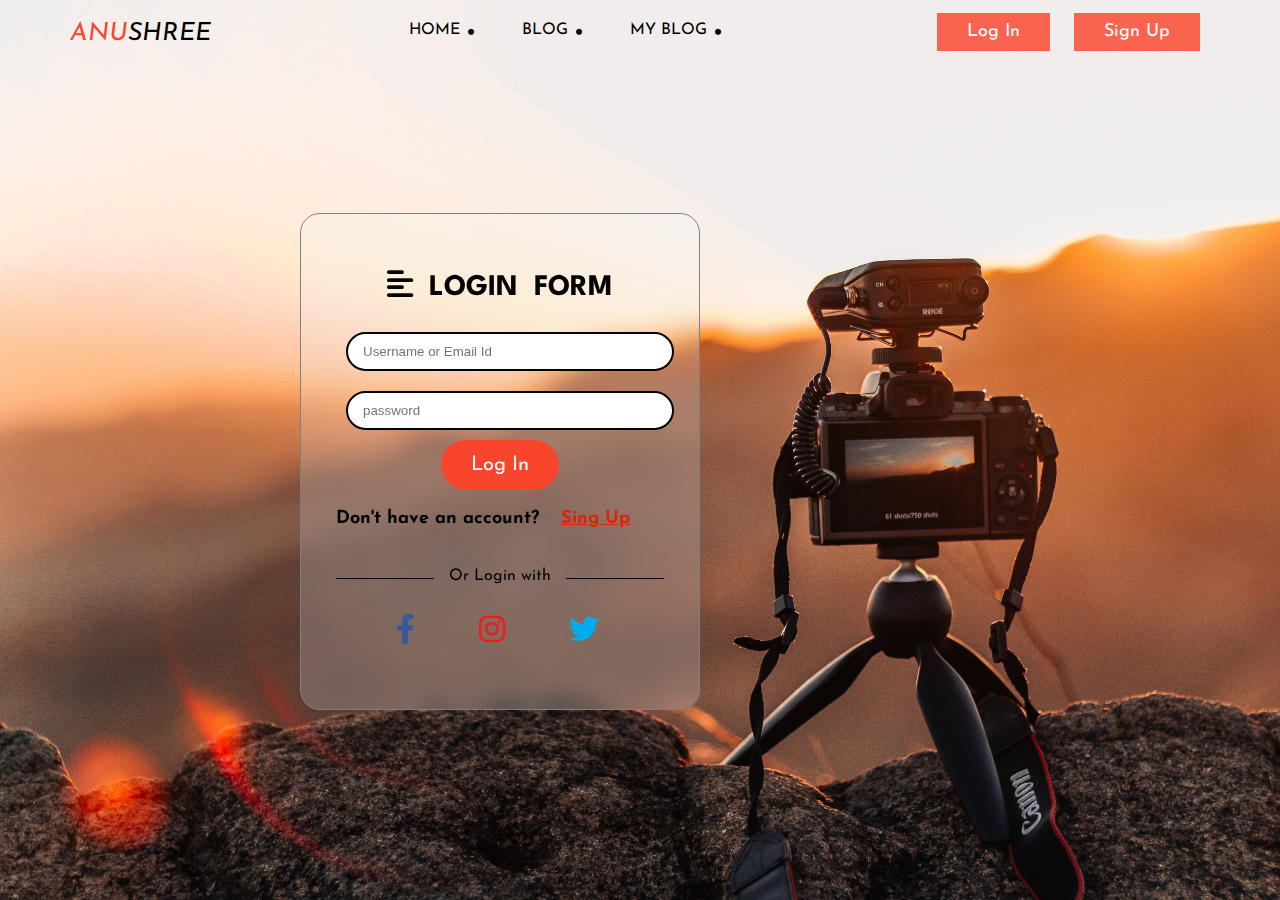
<file: login.html>
<!DOCTYPE html>
<html lang="en">

<head>
    <meta charset="UTF-8">
    <meta name="viewport" content="width=device-width, initial-scale=1.0">
    <title>Log In Page</title>
    <link rel="stylesheet" href="css/all.min.css">
    <link rel="stylesheet" href="css/fonts.css">
    <link rel="stylesheet" href="css/style.css">
</head>

<body>
    <div class="bg">
        <header>
            <div class="container">
                <div class="row align-item-center justify-content-between">
                    <div class="logo">
                        <a href="index.html" class="Josefin">
                            ANU<span>SHREE</span>
                        </a>
                    </div>
                    <nav>
                        <ul class="row">
                            <li><a href="index.html" class="Josefin">HOME<i class="fa-solid fa-circle"></i></a></li>
                            <li><a href="blog.html" class="Josefin">BLOG<i class="fa-solid fa-circle"></i></a></li>
                            <li><a href="my blog.html" class="Josefin">MY BLOG<i class="fa-solid fa-circle"></i></a>
                            </li>
                        </ul>
                    </nav>
                    <div class="header-btn">
                        <button class="Josefin"><a href="login.html">Log In</a></button>
                        <button class="Josefin"><a href="singup.html">Sign Up</a></button>
                    </div>
                </div>
            </div>
        </header>
        <section>
            <div class="form">
                <form method="post" name="form" onsubmit="return validated()">
                    <h2 class="Spartan"><i class="fa-solid fa-align-left"></i> LOGIN FORM</h2>
                    <input type="email" autocomplete="off" placeholder="Username or Email Id" id="email">
                    <div id="email_error">Please fil up your username or email</div>
                    <input type="password" placeholder="password" class="password" id="password">
                    <div id="pass_error">Please fil up your password</div>
                    <button class="Josefin">Log In</button>
                    <h5 class="Josefin">Don't have an account?<span><a href="singup.html">Sing Up</a></span></h5>
                    <p class="Josefin">Or Login with</p>
                    <div class="login-icon">
                        <a href="https://www.facebook.com/"><i class="fa-brands fa-facebook-f"></i></a>
                        <a href="https://www.instagram.com/"><i class="fa-brands fa-instagram"></i></a>
                        <a href="https://twitter.com/"><i class="fa-brands fa-twitter"></i></a>
                    </div>
                </form>
            </div>
        </section>
    </div>
    <script src="login.js"></script>
</body>
</html>
</file>
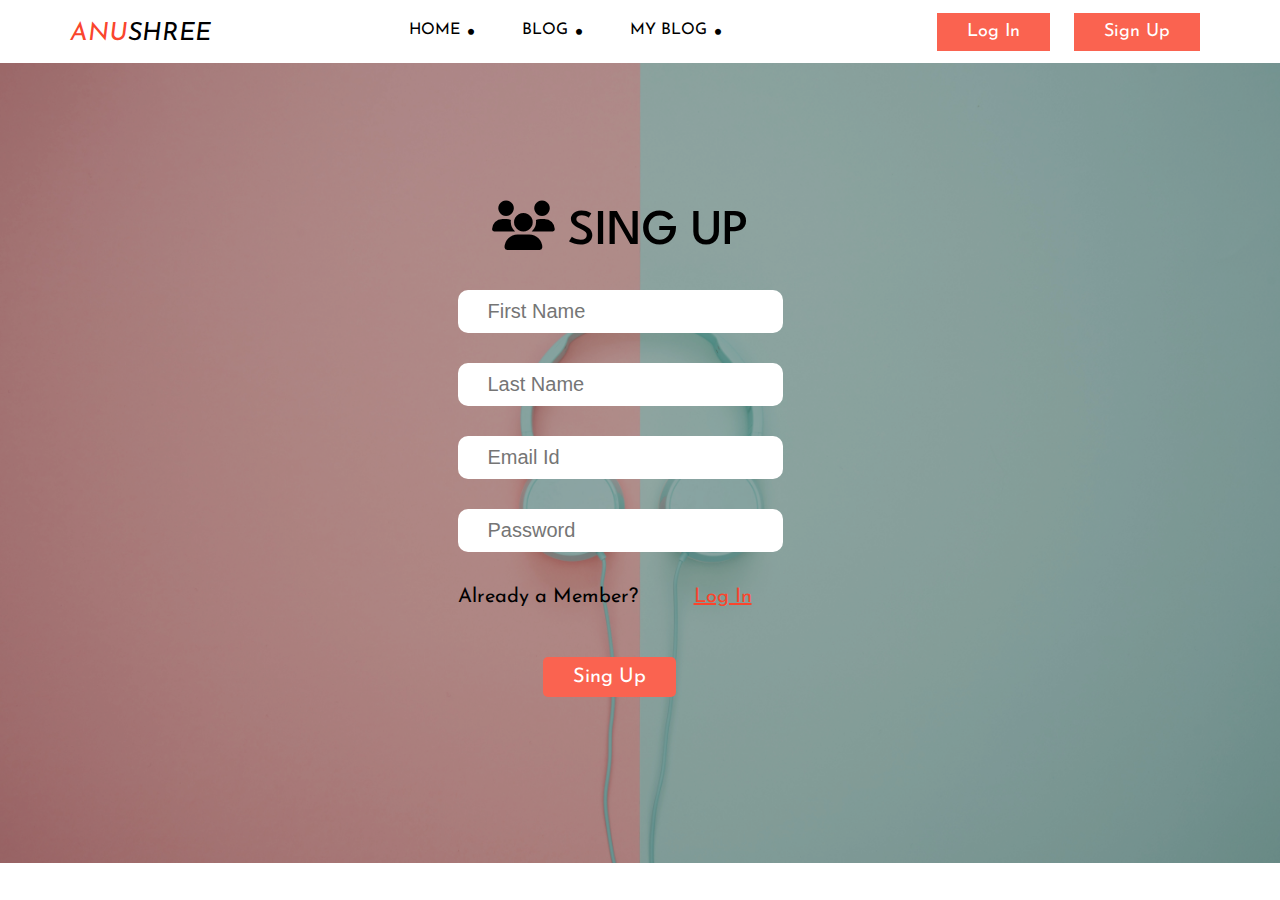
<file: singup.html>
<!DOCTYPE html>
<html lang="en">
<head>
    <meta charset="UTF-8">
    <meta name="viewport" content="width=device-width, initial-scale=1.0">
    <title>Sing Up Page</title>
    <link rel="stylesheet" href="css/all.min.css">
    <link rel="stylesheet" href="css/fonts.css">
    <link rel="stylesheet" href="css/style.css">
</head>
<body>
    <header>
        <div class="container">
            <div class="row align-item-center justify-content-between">
                <div class="logo">
                    <a href="index.html" class="Josefin">
                        ANU<span>SHREE</span>
                    </a>
                </div>
                <nav>
                    <ul class="row">
                        <li><a href="index.html" class="Josefin">HOME<i class="fa-solid fa-circle"></i></a></li>
                        <li><a href="blog.html" class="Josefin">BLOG<i class="fa-solid fa-circle"></i></a></li>
                        <li><a href="my blog.html" class="Josefin">MY BLOG<i class="fa-solid fa-circle"></i></a></li>
                    </ul>
                </nav>
                <div class="header-btn">
                    <button class="Josefin"><a href="login.html">Log In</a></button>
                    <button class="Josefin"><a href="singup.html">Sign Up</a></button>
                </div>
            </div>
        </div>
    </header>
    <section class="signup-bg">
        <div class="signup-overlay">
            <div class="container">
                <div class="signup-form">
                    <form action="" id="form">
                        <h1 class="Spartan"><i class="fa-solid fa-users"></i> SING UP</h1>
                        <input type="text" name="" id="fname" placeholder="First Name" required>
                        <input type="text" name="" id="lname" placeholder="Last Name" required>
                        <input type="email" name="" id="email" placeholder="Email Id" required>
                        <input type="password" name="" id="password" placeholder="Password" required>
                        <p class="Josefin">Already a Member? <a href="login.html">Log In</a></p>
                        <button class="Josefin" type="submit" id="value" value="submit">Sing Up</button>
                    </form>
                </div>
            </div>
        </div>
    </section>
</body>
<script src="index.js"></script>
</html>
</file>
<file: css/fonts.css>
@font-face {
    font-family: 'Josefin Sans';
    src: url('../fonts/JosefinSans-Medium.woff2') format('woff2'),
        url('../fonts/JosefinSans-Medium.woff') format('woff');
    font-weight: 500;
    font-style: normal;
    font-display: swap;
}

@font-face {
    font-family: 'Josefin Sans';
    src: url('../fonts/JosefinSans-Light.woff2') format('woff2'),
        url('../fonts/JosefinSans-Light.woff') format('woff');
    font-weight: 300;
    font-style: normal;
    font-display: swap;
}

@font-face {
    font-family: 'Josefin Sans';
    src: url('../fonts/JosefinSans-ExtraLightItalic.woff2') format('woff2'),
        url('../fonts/JosefinSans-ExtraLightItalic.woff') format('woff');
    font-weight: 200;
    font-style: italic;
    font-display: swap;
}

@font-face {
    font-family: 'Josefin Sans';
    src: url('../fonts/JosefinSans-MediumItalic.woff2') format('woff2'),
        url('../fonts/JosefinSans-MediumItalic.woff') format('woff');
    font-weight: 500;
    font-style: italic;
    font-display: swap;
}

@font-face {
    font-family: 'Josefin Sans';
    src: url('../fonts/JosefinSans-LightItalic.woff2') format('woff2'),
        url('../fonts/JosefinSans-LightItalic.woff') format('woff');
    font-weight: 300;
    font-style: italic;
    font-display: swap;
}

@font-face {
    font-family: 'Josefin Sans';
    src: url('../fonts/JosefinSans-BoldItalic.woff2') format('woff2'),
        url('../fonts/JosefinSans-BoldItalic.woff') format('woff');
    font-weight: bold;
    font-style: italic;
    font-display: swap;
}

@font-face {
    font-family: 'Josefin Sans';
    src: url('../fonts/JosefinSans-Italic.woff2') format('woff2'),
        url('../fonts/JosefinSans-Italic.woff') format('woff');
    font-weight: normal;
    font-style: italic;
    font-display: swap;
}

@font-face {
    font-family: 'Josefin Sans';
    src: url('../fonts/JosefinSans-ExtraLight.woff2') format('woff2'),
        url('../fonts/JosefinSans-ExtraLight.woff') format('woff');
    font-weight: 200;
    font-style: normal;
    font-display: swap;
}

@font-face {
    font-family: 'Josefin Sans';
    src: url('../fonts/JosefinSans-Bold.woff2') format('woff2'),
        url('../fonts/JosefinSans-Bold.woff') format('woff');
    font-weight: bold;
    font-style: normal;
    font-display: swap;
}

@font-face {
    font-family: 'Josefin Sans';
    src: url('../fonts/JosefinSans-ThinItalic.woff2') format('woff2'),
        url('../fonts/JosefinSans-ThinItalic.woff') format('woff');
    font-weight: 100;
    font-style: italic;
    font-display: swap;
}

@font-face {
    font-family: 'Josefin Sans';
    src: url('../fonts/JosefinSans-SemiBold.woff2') format('woff2'),
        url('../fonts/JosefinSans-SemiBold.woff') format('woff');
    font-weight: 600;
    font-style: normal;
    font-display: swap;
}

@font-face {
    font-family: 'Josefin Sans';
    src: url('../fonts/JosefinSans-Thin.woff2') format('woff2'),
        url('../fonts/JosefinSans-Thin.woff') format('woff');
    font-weight: 100;
    font-style: normal;
    font-display: swap;
}

@font-face {
    font-family: 'Josefin Sans';
    src: url('../fonts/JosefinSans-Regular.woff2') format('woff2'),
        url('../fonts/JosefinSans-Regular.woff') format('woff');
    font-weight: normal;
    font-style: normal;
    font-display: swap;
}

@font-face {
    font-family: 'Josefin Sans';
    src: url('../fonts/JosefinSans-SemiBoldItalic.woff2') format('woff2'),
        url('../fonts/JosefinSans-SemiBoldItalic.woff') format('woff');
    font-weight: 600;
    font-style: italic;
    font-display: swap;
}

@font-face {
    font-family: 'League Spartan';
    src: url('../fonts/LeagueSpartan-Medium.woff2') format('woff2'),
        url('../fonts/LeagueSpartan-Medium.woff') format('woff');
    font-weight: 500;
    font-style: normal;
    font-display: swap;
}

@font-face {
    font-family: 'League Spartan';
    src: url('../fonts/LeagueSpartan-SemiBold.woff2') format('woff2'),
        url('../fonts/LeagueSpartan-SemiBold.woff') format('woff');
    font-weight: 600;
    font-style: normal;
    font-display: swap;
}

@font-face {
    font-family: 'League Spartan';
    src: url('../fonts/LeagueSpartan-Light.woff2') format('woff2'),
        url('../fonts/LeagueSpartan-Light.woff') format('woff');
    font-weight: 300;
    font-style: normal;
    font-display: swap;
}

@font-face {
    font-family: 'League Spartan';
    src: url('../fonts/LeagueSpartan-Black.woff2') format('woff2'),
        url('../fonts/LeagueSpartan-Black.woff') format('woff');
    font-weight: 900;
    font-style: normal;
    font-display: swap;
}

@font-face {
    font-family: 'League Spartan';
    src: url('../fonts/LeagueSpartan-ExtraLight.woff2') format('woff2'),
        url('../fonts/LeagueSpartan-ExtraLight.woff') format('woff');
    font-weight: 200;
    font-style: normal;
    font-display: swap;
}

@font-face {
    font-family: 'League Spartan';
    src: url('../fonts/LeagueSpartan-ExtraBold.woff2') format('woff2'),
        url('../fonts/LeagueSpartan-ExtraBold.woff') format('woff');
    font-weight: bold;
    font-style: normal;
    font-display: swap;
}

@font-face {
    font-family: 'League Spartan';
    src: url('../fonts/LeagueSpartan-Thin.woff2') format('woff2'),
        url('../fonts/LeagueSpartan-Thin.woff') format('woff');
    font-weight: 100;
    font-style: normal;
    font-display: swap;
}

@font-face {
    font-family: 'League Spartan';
    src: url('../fonts/LeagueSpartan-Regular.woff2') format('woff2'),
        url('../fonts/LeagueSpartan-Regular.woff') format('woff');
    font-weight: normal;
    font-style: normal;
    font-display: swap;
}

@font-face {
    font-family: 'League Spartan';
    src: url('../fonts/LeagueSpartan-Bold.woff2') format('woff2'),
        url('../fonts/LeagueSpartan-Bold.woff') format('woff');
    font-weight: bold;
    font-style: normal;
    font-display: swap;
}
</file>
<file: css/style.css>
* {
    padding: 0;
    margin: 0;
    box-sizing: border-box;
}

.container {
    max-width: 1140px;
    margin: auto;
}

.row {
    display: flex;
    flex-wrap: wrap;
}

ul,
ol {
    list-style: none;
}

a {
    text-decoration: none;
}

.align-item-center {
    align-items: center;
}

.justify-content-between {
    justify-content: space-between;
}

.Josefin {
    font-family: 'Josefin Sans';
}

.Spartan {
    font-family: 'League Spartan';
}
.w-50{
    width: 50%;
    padding: 15px;
}

/* header section  */
.logo {
    font-style: italic;
    font-size: 25px;
}

.logo a {
    color: #fa452d;
}

.logo a span {
    color: black;
}

nav ul li {
    padding: 20px;
}

nav ul li a {
    color: black;
    transition: all 0.5s;
}

nav ul li a i {
    font-size: 6px;
    padding: 8px;
}

nav ul li a:hover {
    color: #fa6350;
}

.header-btn button {
    border: none;
    background-color: transparent;
}
.header-btn button a{
    padding: 10px 30px;
    margin: 0 10px;
    background-color: #fa6350;
    font-size: 18px;
    color: white;
    transition: all 0.5s;
}

.header-btn button:hover a{
    background-color: black;
}

/* banner section */
.banner {
    position: relative;
}

.banner video {
    width: 100%;
    background-size: cover;
}

.banner-overlay {
    position: absolute;
    background-color: rgba(0, 0, 0, 0.548);
    width: 100%;
    height: 100%;
    top: 0;
    right: 0;
    left: 0;
    bottom: 0;
    z-index: 9;
}

.banner-content {
    position: absolute;
    top: 0;
    padding: 100px;
    z-index: 99;
}

.banner-content h2 {
    letter-spacing: 2px;
    background-color: rgba(0, 0, 0, 0.262);
    padding: 5px 20px;
    padding-top: 8px;
    color: #fa6350;
    width: 52%;
    font-weight: 500;
    font-size: 20px;
}

.banner-content p {
    font-size: 80px;
    padding: 50px 0;
    line-height: 95px;
    color: white;
    font-weight: 300;
}

.banner-content a {
    padding: 15px 30px;
    background-color: transparent;
    border: none;
    position: relative;
    transition: all 0.5s;
    font-size: 20px;
    color: white;
}

.banner-content a::after {
    position: absolute;
    content: "";
    width: 25%;
    height: 100%;
    right: 0;
    bottom: 0;
    border-right: 1px solid #fa6350;
    border-bottom: 1px solid #fa6350;
    transition: all 0.5s;
}

.banner-content a::before {
    position: absolute;
    content: "";
    width: 25%;
    height: 100%;
    top: 0;
    left: 0;
    border-top: 1px solid #fa6350;
    border-left: 1px solid #fa6350;
    transition: all 0.5s;
}

.banner-content a:hover {
    background-color: black;
}
.banner-content a:hover::after{
    width: 100%;
}
.banner-content a:hover::before{
    width: 100%;
}

.banner-content button a {
    color: #fa6350;
    font-size: 20px;
}

/* blog section  */
.blog-bg{
    background-image: url(../img/breadcrumb-bg.png);
    background-size: cover;
    background-position: center;
}
.blog{
    display: flex;
    justify-content: center;
    align-items: center;
    padding: 150px 200px;
    font-size: 50px;
    line-height: 100px;
}
.blog h2{
    font-weight: 400;
    word-spacing: 20px;
    letter-spacing: 2px;
}
.blog span{
    color: #fa6350;
}
.blog-info .blog-img{
    position: relative;
    padding-top: 50px;
} 
.blog-info .blog-img img{
    width: 100%;
    backdrop-filter: contrast(10px);
}
.blog-info .blog-img .img-date{
    position: absolute;
    bottom: 0;
    width: 80px;
    height: 120px;
    padding: 10px;
    margin: 20px;
    color: white;
    font-size: 22px;
    text-align: center;
    line-height: 32px;
    border: 1px solid white;
}
.blog-info .blog-img .img-date span{
    font-weight: 700;
    font-size: 30px;
}
.blog-info .img-content h2{
    font-size: 20px;
    font-weight: 500;
    padding: 20px 0;
}
.blog-info .img-content h2 span{
    color: #fa6350;
}
.blog-info .img-content p{
    font-size: 32px;
    line-height: 40px;
    transition: all 0.5s;
}
.blog-info .img-content p:hover{
    color: #fa6350;
}

/* login page section  */
.bg{
    background-image: url(../img/pexels-luis-quintero-1500590.jpg);
    height: 900px;
    width: 100%;
    background-repeat: no-repeat;
    background-size: cover;
    backdrop-filter: 100px;  
}
.form{
    width: 400px;
    background-color: rgba(240, 248, 255, 0.2);
    padding: 35px;
    margin: 150px;
    margin-left: 300px;
    border-radius: 20px;
    backdrop-filter: blur(10px);
    border: 1px solid gray;
}
.form h2{
    text-align: center;
    padding: 20px;
    font-size: 30px;
    word-spacing: 8px;
}
.form input{
    width: 100%;
    padding: 10px 15px;
    border-radius: 25px;
    outline: none;
    border: 2px solid black;
    margin: 10px;
}
.form #email_error, .form #pass_error{
    margin: 10px;
    font-size: 18px;
    color: #c62828;
    background-color: rgba(255, 0, 0, 0.1);
    text-align: center;
    padding: 5px 8px;
    border-radius: 3px;
    border: 1px solid #ef9a9a;
    display: none;
}
.form button{
    display: block;
    padding: 15px 30px;
    border-radius: 25px;
    border: none;
    margin: auto;
    background-color: #fa452d;
    color: white;
    font-size: 20px;
    transition: all 0.5s;
}
.form button:hover{
    background-color: black;
}
.form h5{
    display: inline-block;
    font-size: 18px;
    padding: 20px 0;
}
.form h5 span{
    padding: 22px;
}
.form h5 span a{
    color: #e32108;
    text-decoration: underline;
}
.form p{
    text-align: center;
    position: relative;
    margin: 20px 0;
}
.form p::after{
    position: absolute;
    content: "";
    border-top: 1px solid black;
    width: 30%;
    left: 0;
    top: 10px;
    z-index: -1;
}
.form p::before{
    position: absolute;
    content: "";
    border-top: 1px solid black;
    width: 30%;
    right: 0;
    top: 10px;
    z-index: -1;
}
.form a{
    color: black;
}
.form .login-icon{
    margin: 30px;
}
.form .login-icon i{
    margin: 0 30px;
    font-size: 30px;
}
.form .login-icon .fa-facebook-f{
    color: #3b5998;
}
.form .login-icon .fa-instagram{
    color: #f91717;
}
.form .login-icon .fa-twitter{
    color: #00acee;
}

/* sing up page  */
.signup-bg{
    background-image: url(../img/pexels-moose-photos-1037992.jpg);
    background-size: cover;
    background-position: center;
}
.signup-overlay{
    background-color: rgba(0, 0, 0, 0.305);
}
.signup-bg .signup-form{
    width: 300px;
    height: 800px;
    /* background-color: rgba(0, 0, 0, 0.184); */
    padding: 350px 200px;
    margin: 0 350px;
    display: flex;
    justify-content: center;
    align-items: center;
}
.signup-bg .signup-form h1{
    font-size: 50px;
    text-align: center;
    font-weight: 500;
    padding-bottom: 20px;
}
.signup-bg input{
    font-size: 20px;
    padding: 10px 30px;
    border-radius: 10px;
    margin: 15px;
    border: none;
}
.signup-bg .signup-form p{
    font-size: 20px;
    padding: 20px 15px;
}
.signup-bg .signup-form p a{
    color: #fa452d;
    text-decoration: underline;
    padding-left: 50px;
}
.signup-bg .signup-form button{
    padding: 10px 30px;
    font-size: 20px;
    border-radius: 5px;
    border: none;
    background-color: #fa6350;
    margin: 30px 0;
    margin-left: 100px;
    color: white;
    transition: all 0.5s;
}
.signup-bg .signup-form button:hover{
    background-color: rgb(27, 27, 27);
}

/* my blog section */
.my-blog-bg{
    background-image: url(../img/pexels-jonathan-petersson-965879.jpg);
    background-size: cover;
    background-position: center;
}
.my-blog{
    padding: 30px;
}
.my-blog label{
    font-size: 25px;
}
.my-blog #form input{
    font-size: 20px;
    width: 100%;
    padding: 10px 30px;
    margin: 20px 0;
    border-radius: 10px;
    border: none;
    border-bottom: 1px solid #f91717;
    box-shadow: 0px 0px 15px rgba(0, 0, 0, 0.2);
}
.overlay-myblog{
    background-color: rgba(255, 255, 255, 0.571);
}
.my-blog #form button{
    font-size: 20px;
    padding: 10px 30px;
    border-radius: 10px;
    border: none;
    background-color: #fa452d;
    color: white;
    display: block;
    margin: auto;
    cursor: pointer;
}
.my-blog .blog-info{
    border: 1px solid black;
    height: 100%;
    padding: 20px;
}
.my-blog .blog-info h1{
    text-align: center;
    font-style: italic;
    font-size: 30px;
}
#ui{
    border-radius: 20px;
    margin: 20px;
    width: 33.33%;
    display: grid;
    grid-template-columns: repeat(3,1fr);
    gap: 30px;
    padding: 20px;
}
#ui h2{
    text-align: center;
    font-size: 30px;
    font-family: 'Josefin Sans';
    padding: 20px 0;
    color: black;
}
#ui p{
    text-align: center;
    font-family: 'Josefin Sans';
    font-size: 22px;
    color: rgb(54, 52, 52);
    font-style: italic;
}
#ui img{
    width: 350px;
    height: 350px;
    padding: 15px;
}
#ui h5{
    text-align: center;
    font-size: 16px;
    color: gray;
    padding: 10px;
}
html{
    scroll-behavior: smooth;
}
.backtotop{
    width: 50px;
    height: 50px;
    text-align: center;
    background-color: transparent;
    border-radius: 100%;
    position: absolute;
    border: 3px solid #fa6350;
    right: 10px;
    bottom: 10px;
    position: fixed;
    line-height: 50px;
    font-size: 20px;
    transition: all 0.5s;
    color: #fa6350;
}
.backtotop:hover{
    background-color: #fa6350;
    color: black;
}
</file>
